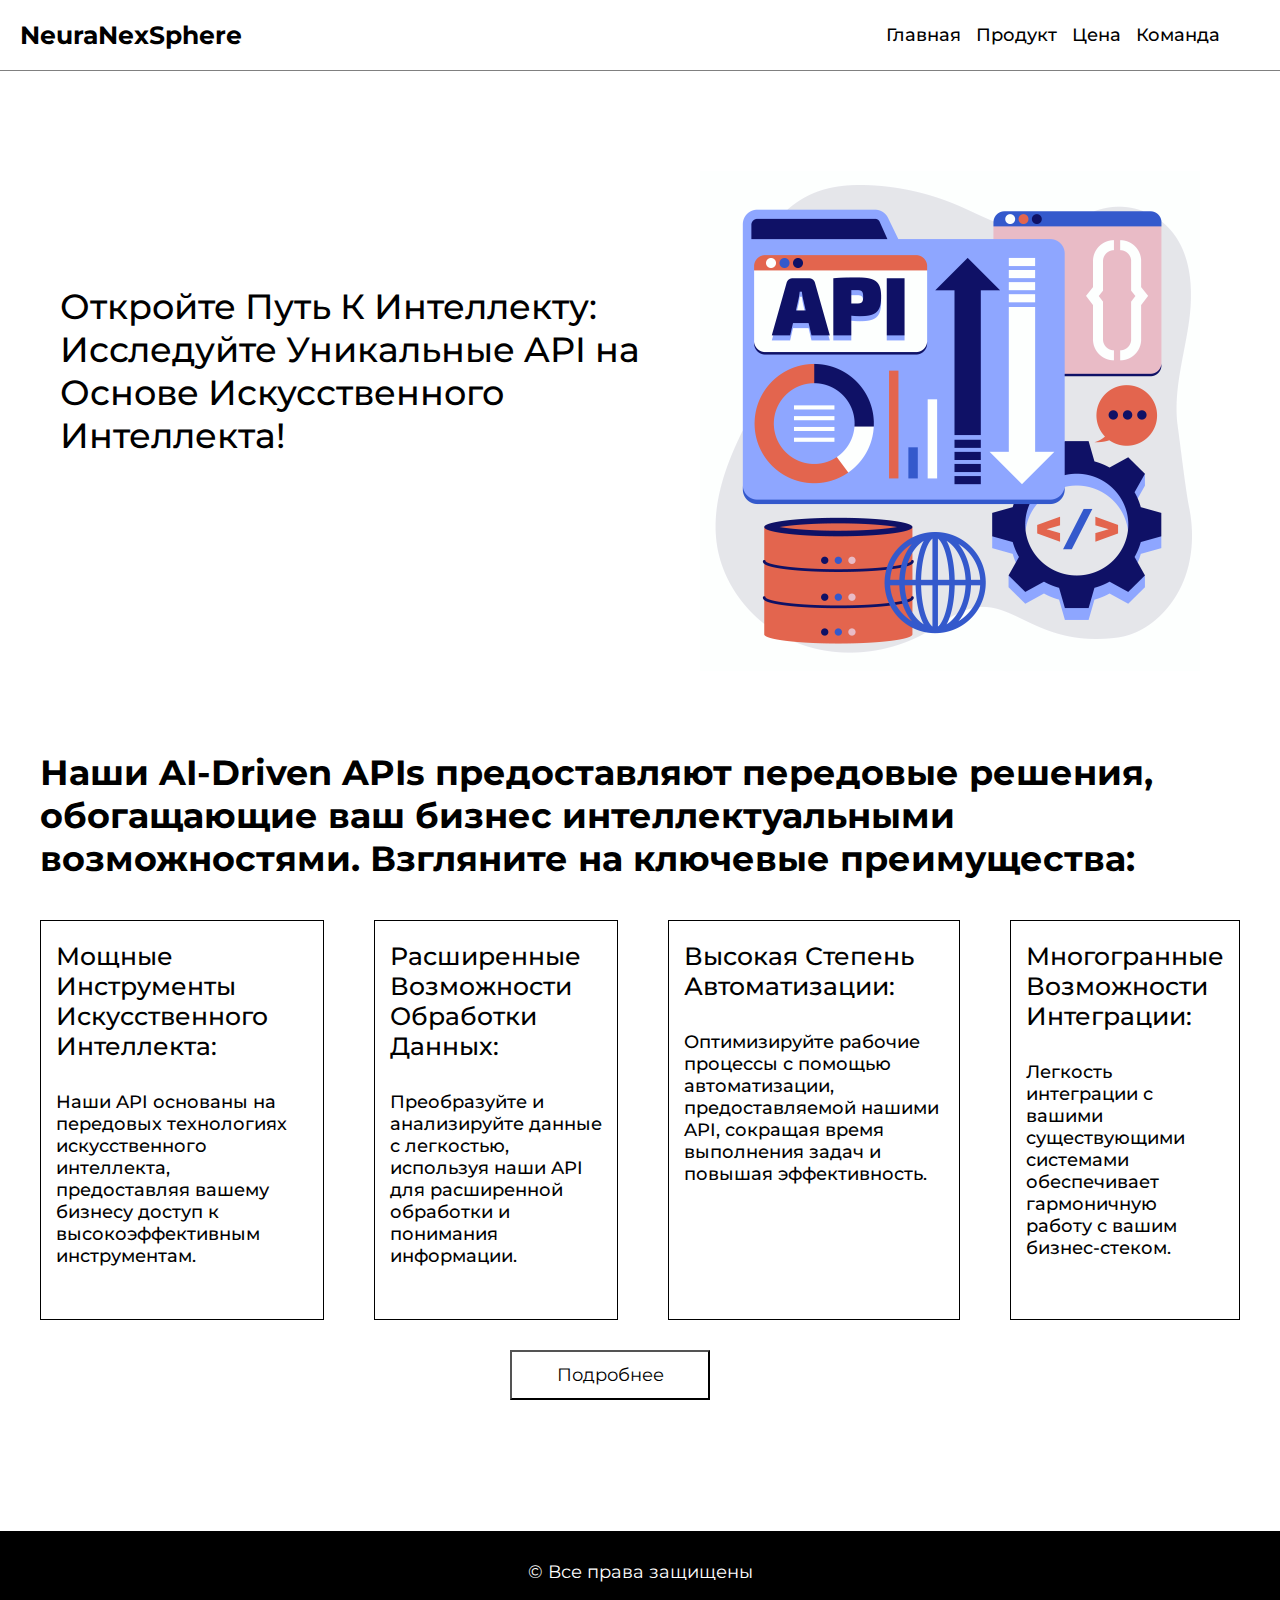
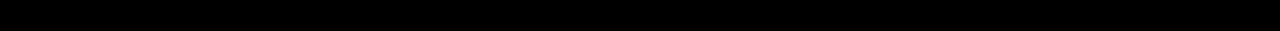
<file: index.html>
<!DOCTYPE html>
<html lang="en">

<head>
    <meta charset="UTF-8">
    <meta name="viewport" content="width=device-width, initial-scale=1.0">
    <link rel="stylesheet" href="styles/styles.css">
    <title>Document</title>
</head>

<body>
    <header class="header">
        <h1 class="title">NeuraNexSphere</h1>
        <ul class="menu-items">
            <li class="menu-item "><a class="active" href="./index.html">Главная</a></li>
            <li class="menu-item "><a class="active" href="./product.html">Продукт</a></li>
            <li class="menu-item "><a class="active" href="./price.html">Цена</a> </li>
            <li class="menu-item "><a class="active" href="./team.html">Команда</a></li>
        </ul>
        <div class="burger">
            <div></div>
            <div></div>
            <div></div>
        </div>
    </header>
    <main class="main">
        <section>
            <div class="main-info">
                <div class="main-title">Откройте Путь К Интеллекту: Исследуйте Уникальные API на Основе Искусственного
                    Интеллекта!</div>
                <div class="main-img">
                    <img class="api-img" src="./img/APIimg.jpg" alt="">
                </div>
            </div>
        </section>

        <section class="section-info">
            <div class="section-title">Наши AI-Driven APIs предоставляют передовые решения, обогащающие ваш бизнес
                интеллектуальными возможностями. Взгляните на ключевые преимущества:</div>
            <div class="section-cards">
                <div class="card">
                    <div class="card-title">
                        Мощные Инструменты Искусственного Интеллекта:
                    </div>
                    <div class="card-desc">
                        Наши API основаны на передовых технологиях искусственного интеллекта, предоставляя вашему
                        бизнесу доступ к высокоэффективным инструментам.
                    </div>
                </div>
                <div class="card">
                    <div class="card-title">
                        Расширенные Возможности Обработки Данных:
                    </div>
                    <div class="card-desc">
                        Преобразуйте и анализируйте данные с легкостью, используя наши API для расширенной обработки и понимания информации.
                    </div>
                </div>
                <div class="card">
                    <div class="card-title">
                        Высокая Степень Автоматизации:
                    </div>
                    <div class="card-desc">
                        Оптимизируйте рабочие процессы с помощью автоматизации, предоставляемой нашими API, сокращая время выполнения задач и повышая эффективность.
                    </div>
                </div>
                <div class="card">
                    <div class="card-title">
                        Многогранные Возможности Интеграции:    
                    </div>
                    <div class="card-desc">
                        Легкость интеграции с вашими существующими системами обеспечивает гармоничную работу с вашим бизнес-стеком.
                    </div>
                </div>
            </div>
            <button class="card-button">
                <a class="card-button-link" href="#">Подробнее</a>
            </button>
        </section>
    </main>

    <footer class="footer">
        <div class="footer-title">© Все права защищены</div>
    </footer>
</body>

</html>
</file>
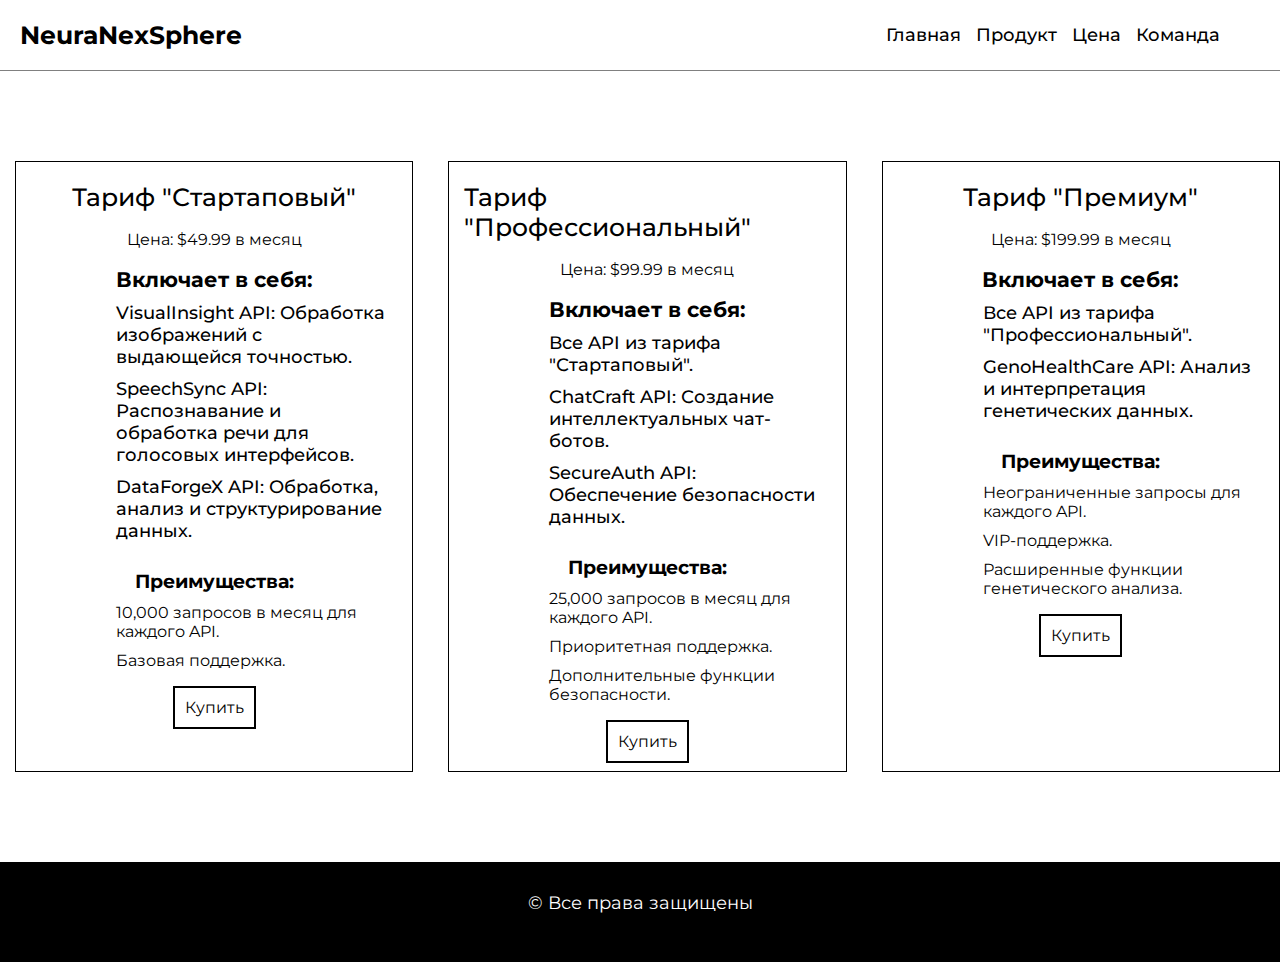
<file: price.html>
<!DOCTYPE html>
<html lang="en">

<head>
    <meta charset="UTF-8">
    <meta name="viewport" content="width=device-width, initial-scale=1.0">
    <link rel="stylesheet" href="styles/price.css">
    <title>Document</title>
</head>

<body>
    <header class="header">
        <h1 class="title">NeuraNexSphere</h1>
        <ul class="menu-items">
            <li class="menu-item "><a class="active" href="./index.html">Главная</a></li>
            <li class="menu-item "><a class="active" href="./product.html">Продукт</a></li>
            <li class="menu-item "><a class="active" href="./price.html">Цена</a> </li>
            <li class="menu-item "><a class="active" href="./team.html">Команда</a></li>
        </ul>
        <div class="burger">
            <div></div>
            <div></div>
            <div></div>
        </div>
    </header>
    <main class="main">
        <section>

            <div class="section-cards">
                <div class="card">
                    <div class="card-title">
                        Тариф "Стартаповый"
                    </div>
                    <div class="card-price">
                        Цена: $49.99 в месяц
                    </div>
                    <div class="card-desc">
                        <h3 class="title-adv">Включает в себя:</h3>
                        <ul class="card-items">
                            <li class="card-item">VisualInsight API: Обработка изображений с выдающейся точностью.</li>
                            <li class="card-item">SpeechSync API: Распознавание и обработка речи для голосовых интерфейсов.</li>
                            <li class="card-item">DataForgeX API: Обработка, анализ и структурирование данных.</li>
                        </ul>
                    </div>
                    <div class="card-advantages">
                        <h3 class="title-adv">Преимущества:</h3>
                        <ul class="card-items">
                            <li class="card-item">10,000 запросов в месяц для каждого API.</li>
                            <li class="card-item">Базовая поддержка.</li>
                        </ul>
                    </div>
                    <div>
                        <a class="card-buuton" href="#">Купить</a>
                    </div>
                </div>
                <div class="card">
                    <div class="card-title">
                        Тариф "Профессиональный"
                    </div>
                    <div class="card-price">
                        Цена: $99.99 в месяц
                    </div>
                    <div class="card-desc">
                        <h3 class="title-adv">Включает в себя:</h3>
                        <ul class="card-items">
                            <li class="card-item">Все API из тарифа "Стартаповый".</li>
                            <li class="card-item">ChatCraft API: Создание интеллектуальных чат-ботов.</li>
                            <li class="card-item">SecureAuth API: Обеспечение безопасности данных.</li>
                        </ul>
                    </div>
                    <div class="card-advantages">
                        <h3 class="title-adv">Преимущества:</h3>
                        <ul class="card-items">
                            <li class="card-item">25,000 запросов в месяц для каждого API.</li>
                            <li class="card-item">Приоритетная поддержка.</li>
                            <li class="card-item">Дополнительные функции безопасности.</li>
                        </ul>
                    </div>
                    <div>
                        <a class="card-buuton" href="#">Купить</a>
                    </div>
                </div>
                <div class="card">
                    <div class="card-title">
                        Тариф "Премиум"
                    </div>
                    <div class="card-price">
                        Цена: $199.99 в месяц
                    </div>
                    <div class="card-desc">
                        <h3 class="title-adv">Включает в себя:</h3>
                        <ul class="card-items">
                            <li class="card-item">Все API из тарифа "Профессиональный".</li>
                            <li class="card-item">GenoHealthCare API: Анализ и интерпретация генетических данных.</li>
                        </ul>
                    </div>
                    <div class="card-advantages">
                        <h3 class="title-adv">Преимущества:</h3>
                        <ul class="card-items">
                            <li class="card-item">Неограниченные запросы для каждого API.</li>
                            <li class="card-item">VIP-поддержка.</li>
                            <li class="card-item">Расширенные функции генетического анализа.</li>
                        </ul>
                    </div>
                    <div>
                        <a class="card-buuton" href="#">Купить</a>
                    </div>
                </div>
                
        </section>
    </main>

    <footer class="footer">
        <div class="footer-title">© Все права защищены</div>
    </footer>
</body>

</html>
</file>
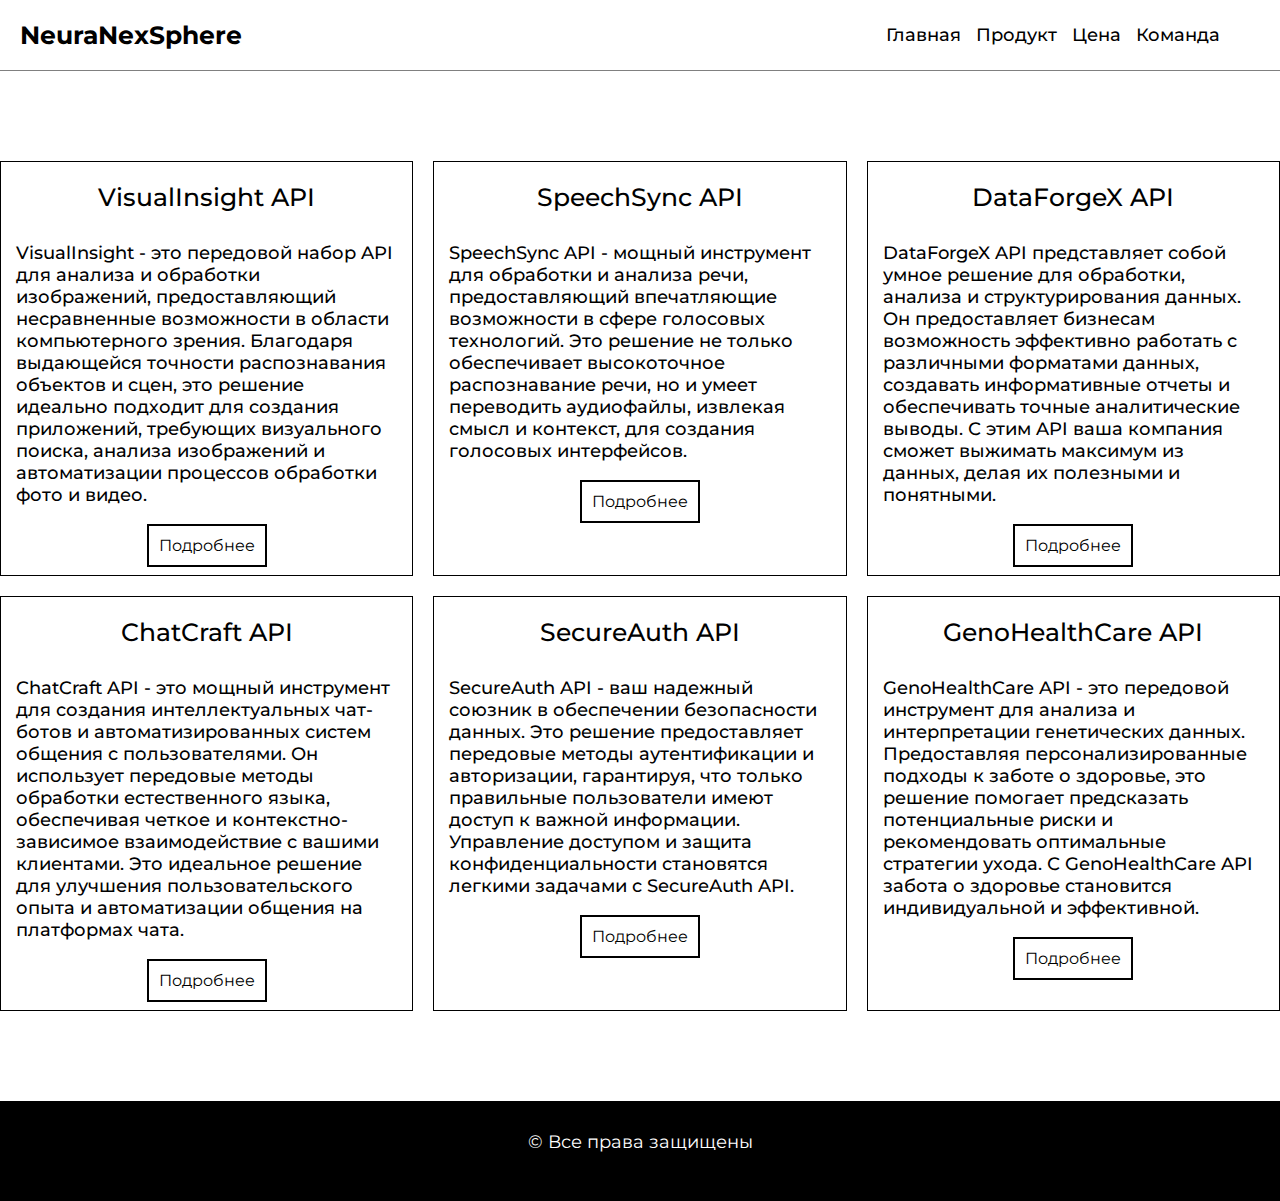
<file: product.html>
<!DOCTYPE html>
<html lang="en">

<head>
    <meta charset="UTF-8">
    <meta name="viewport" content="width=device-width, initial-scale=1.0">
    <link rel="stylesheet" href="styles/product.css">
    <title>Document</title>
</head>

<body>
    <header class="header">
        <h1 class="title">NeuraNexSphere</h1>
        <ul class="menu-items">
            <li class="menu-item "><a class="active" href="./index.html">Главная</a></li>
            <li class="menu-item "><a class="active" href="./product.html">Продукт</a></li>
            <li class="menu-item "><a class="active" href="./price.html">Цена</a> </li>
            <li class="menu-item "><a class="active" href="./team.html">Команда</a></li>
        </ul>
        <div class="burger">
            <div></div>
            <div></div>
            <div></div>
        </div>
    </header>
    <main class="main">
        <section>

            <div class="section-cards">
                <div class="card">
                    <div class="card-title">
                        VisualInsight API
                    </div>
                    <div class="card-desc">
                        VisualInsight - это передовой набор API для анализа и обработки изображений, предоставляющий несравненные возможности в области компьютерного зрения. Благодаря выдающейся точности распознавания объектов и сцен, это решение идеально подходит для создания приложений, требующих визуального поиска, анализа изображений и автоматизации процессов обработки фото и видео.
                    </div>
                    <div>
                        <a class="card-buuton" href="https://www.ibm.com/docs/ru/mvi/1.2.0?topic=overview">Подробнее</a>
                    </div>
                </div>
                <div class="card">
                    <div class="card-title">
                        SpeechSync API
                    </div>
                    <div class="card-desc">
                        SpeechSync API - мощный инструмент для обработки и анализа речи, предоставляющий впечатляющие возможности в сфере голосовых технологий. Это решение не только обеспечивает высокоточное распознавание речи, но и умеет переводить аудиофайлы, извлекая смысл и контекст, для создания голосовых интерфейсов.
                    </div>
                    <div>
                        <a class="card-buuton" href="https://cloud.yandex.ru/ru/docs/speechkit/tts/request">Подробнее</a>
                    </div>
                </div>
                <div class="card">
                    <div class="card-title">
                        DataForgeX API
                    </div>
                    <div class="card-desc">
                        DataForgeX API представляет собой умное решение для обработки, анализа и структурирования данных. Он предоставляет бизнесам возможность эффективно работать с различными форматами данных, создавать информативные отчеты и обеспечивать точные аналитические выводы. С этим API ваша компания сможет выжимать максимум из данных, делая их полезными и понятными.
                    </div>
                    <div>
                        <a class="card-buuton" href="https://github.com/data-forge/data-forge-ts/blob/master/docs/guide.md">Подробнее</a>
                    </div>
                </div>
                <div class="card">
                    <div class="card-title">
                        ChatCraft API    
                    </div>
                    <div class="card-desc">
                        ChatCraft API - это мощный инструмент для создания интеллектуальных чат-ботов и автоматизированных систем общения с пользователями. Он использует передовые методы обработки естественного языка, обеспечивая четкое и контекстно-зависимое взаимодействие с вашими клиентами. Это идеальное решение для улучшения пользовательского опыта и автоматизации общения на платформах чата.
                    </div>
                    <div>
                        <a class="card-buuton" href="https://github.com/tarasglek/chatcraft.org">Подробнее</a>
                    </div>
                </div>
                <div class="card">
                    <div class="card-title">
                        SecureAuth API  
                    </div>
                    <div class="card-desc">
                        SecureAuth API - ваш надежный союзник в обеспечении безопасности данных. Это решение предоставляет передовые методы аутентификации и авторизации, гарантируя, что только правильные пользователи имеют доступ к важной информации. Управление доступом и защита конфиденциальности становятся легкими задачами с SecureAuth API.
                    </div>
                    <div>
                        <a class="card-buuton" href="https://apitracker.io/a/secureauth">Подробнее</a>
                    </div>
                </div>
                <div class="card">
                    <div class="card-title">
                        GenoHealthCare API 
                    </div>
                    <div class="card-desc">
                        GenoHealthCare API - это передовой инструмент для анализа и интерпретации генетических данных. Предоставляя персонализированные подходы к заботе о здоровье, это решение помогает предсказать потенциальные риски и рекомендовать оптимальные стратегии ухода. С GenoHealthCare API забота о здоровье становится индивидуальной и эффективной.
                </div>
                <div>
                    <a class="card-buuton" href="https://www.genoahealthcare.com/">Подробнее</a>
                </div>
            </div>
        </section>
    </main>

    <footer class="footer">
        <div class="footer-title">© Все права защищены</div>
    </footer>
</body>

</html>
</file>
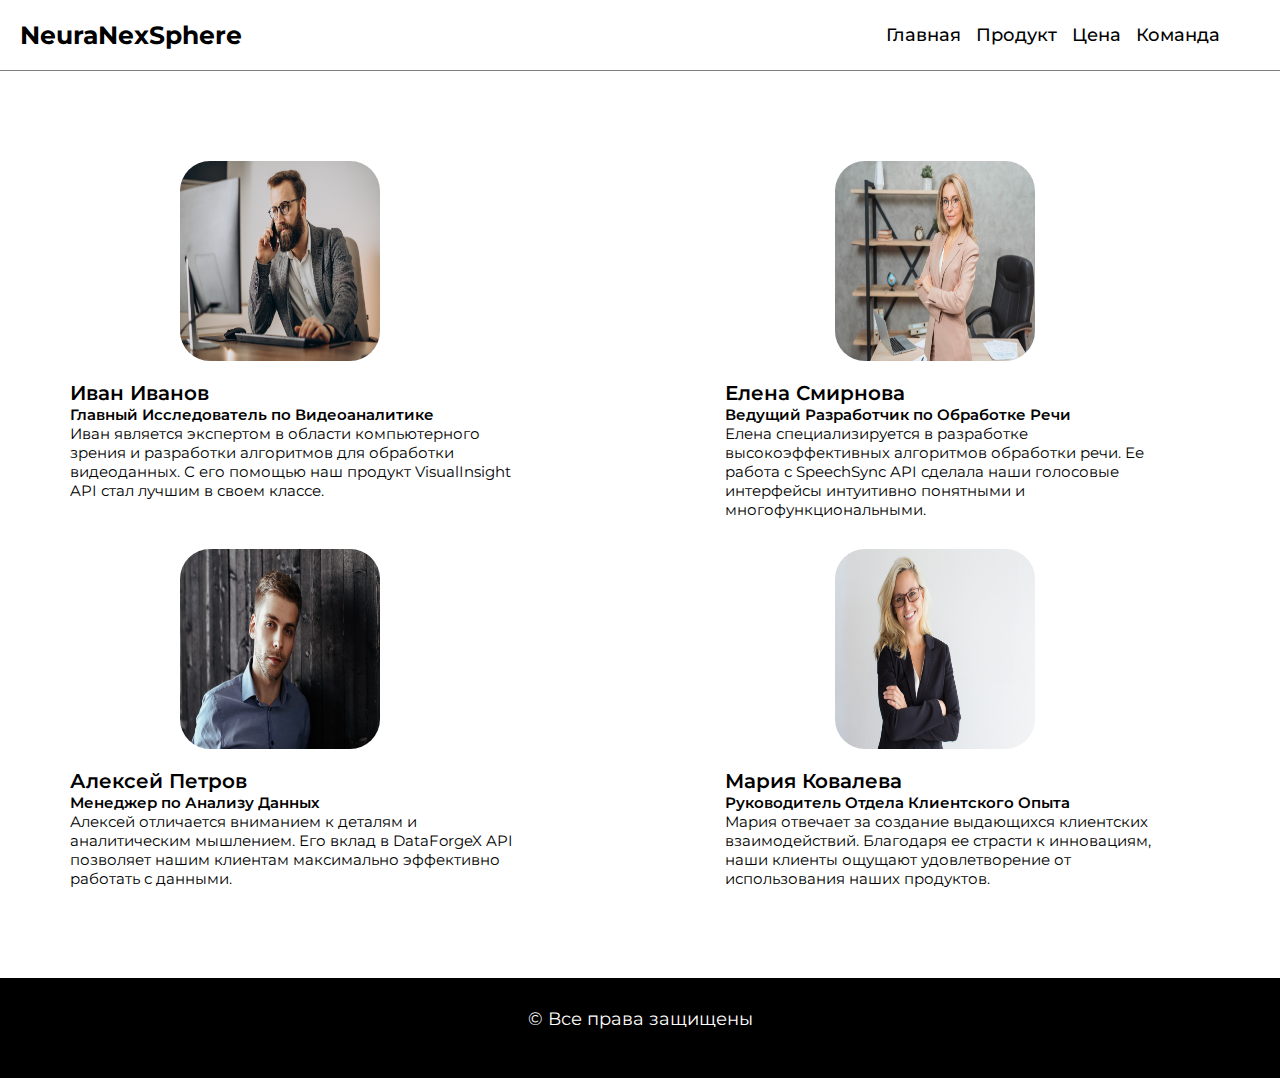
<file: team.html>
<!DOCTYPE html>
<html lang="en">

<head>
    <meta charset="UTF-8">
    <meta name="viewport" content="width=device-width, initial-scale=1.0">
    <link rel="stylesheet" href="./styles/team.css">
    <title>Document</title>
</head>

<body>
    <header class="header">
        <h1 class="title">NeuraNexSphere</h1>
        <ul class="menu-items">
            <li class="menu-item "><a class="active" href="./index.html">Главная</a></li>
            <li class="menu-item "><a class="active" href="./product.html">Продукт</a></li>
            <li class="menu-item "><a class="active" href="./price.html">Цена</a> </li>
            <li class="menu-item "><a class="active" href="./team.html">Команда</a></li>
        </ul>
        <div class="burger">
            <div></div>
            <div></div>
            <div></div>
        </div>
    </header>
    <main class="main">
        <section>
            <div class="team-cards">
                <div class="team-card">
                    <img class="team-img" src="./img/man.jpg" alt="Man">
                    <div class="title-team">Иван Иванов</div>
                    <div class="title-card">Главный Исследователь по Видеоаналитике</div>
                    <div class="subtitle-card">Иван является экспертом в области компьютерного зрения и разработки алгоритмов для обработки видеоданных. С его помощью наш продукт VisualInsight API стал лучшим в своем классе.</div>
                </div>
                <div class="team-card">
                    <img class="team-img" src="./img/girl1.jpg" alt="Man">
                    <div class="title-team">Елена Смирнова</div>
                    <div class="title-card">Ведущий Разработчик по Обработке Речи</div>
                    <div class="subtitle-card">Елена специализируется в разработке высокоэффективных алгоритмов обработки речи. Ее работа с SpeechSync API сделала наши голосовые интерфейсы интуитивно понятными и многофункциональными.</div>
                </div>
                <div class="team-card">
                    <img class="team-img" src="./img/man2.jpg" alt="Man">
                    <div class="title-team">Алексей Петров</div>
                    <div class="title-card">Менеджер по Анализу Данных</div>
                    <div class="subtitle-card">Алексей отличается вниманием к деталям и аналитическим мышлением. Его вклад в DataForgeX API позволяет нашим клиентам максимально эффективно работать с данными.</div>
                </div>
                <div class="team-card">
                    <img class="team-img" src="./img/girl2.jpg" alt="Man">
                    <div class="title-team">Мария Ковалева</div>
                    <div class="title-card">Руководитель Отдела Клиентского Опыта</div>
                    <div class="subtitle-card">Мария отвечает за создание выдающихся клиентских взаимодействий. Благодаря ее страсти к инновациям, наши клиенты ощущают удовлетворение от использования наших продуктов.</div>
                </div>
            </div>        
                
        </section>
    </main>

    <footer class="footer">
        <div class="footer-title">© Все права защищены</div>
    </footer>
</body>

</html>
</file>
<file: styles/styles.css>
@import url('https://fonts.googleapis.com/css2?family=Montserrat:wght@400;500;600;700;800&display=swap');

* {
    margin: 0;
    padding: 0;
    box-sizing: border-box;
    font-family: 'Montserrat', sans-serif;
}

li {
    list-style-type: none;
}

.burger {
    display: none;
}

.active:hover  {
    color: red;
}

.header {
    display: flex;
    justify-content: space-between;
    align-items: center;
    padding: 20px; 
    border-bottom: 1px solid grey;
}
a {
    text-decoration: none;
    color: black;
}

.title {
    font-size: 25px;
}

.menu-items {
    list-style-type: none;
    margin: 0;
    padding: 0;
    text-align: center;
    font-size: 18px;
    margin-right: 30px;
    font-weight: 500;
}

.menu-item {
    display: inline-block;
    margin-right: 10px;
    gap: 40px;
}

/*Main*/

.main-info {
    display: flex;
    justify-content: space-between;
    align-items: center;
}

.main-title {
    font-size: 35px;
    font-weight: 500;
    /* height: 100px; */
    width: 700px;
    margin-left: 60px;
}

.api-img {
    width: 500px;   
    display: flex;
    justify-content: space-between;
}

.main-img {
    margin-right: 80px;
    margin-top: 100px;  
} 


/*section*/

.section-info{
    width: 1200px;
    height: 700px;
    margin: 80px auto;
}

.section-title {
    font-size: 35px;
    font-weight: 700;
    margin-bottom: 40px;
}

/*Cards*/

.section-cards{
    display: flex;
    justify-content: space-between;
    gap: 50px;
}

.card {
    display: flex;
    flex-direction: column;
    align-items: center;
    gap: 30px;
    padding: 20px 15px;
    border: 1px solid #000;
    min-height: 400px
}

.card-title {
    font-size: 25px;
    font-weight: 500;
}
.card-desc {
    font-size: 18px;
    font-weight: 500;
}

.card-button{
    width: 200px;
    height: 50px;
    background-color: #FFF;
    font-size: 18px;
    margin-top: 30px;
    margin-left: 470px;

}

.card-button:hover {
    height: 60px;
}

/*footer*/

.footer{
    width: 100%;
    height: 100px;  
    background: #000;
}

.footer-title {
    font-size: 18px;
    color: #FFF;
    display: flex;
    justify-content: center;
    align-items: center;
    padding-top: 30px;
}


/*Media*/

@media (max-width: 360px) {
    .burger {
        width: 27px;
        height: 20px;           
        display: grid;
        grid-template-rows: repeat(3, 1fr);
        gap: 5px;
    }

    .burger div {
        background-color: #000;
    }

    .menu-items {
        display: none;
    }
    .main-info{
        display: flex;
        flex-wrap: wrap;
    }
    .main-title {
        font-size: 20px;
        margin: 0 auto;
        margin-top: 30px;
        margin-left: 15px;
    }
    .api-img {
        width: 300px;
        margin: 0 auto;
    }

    .section-info  {
        min-height: 2000px;
        width: 360px;
    }
    .section-title  {
        font-size: 15px;
        width: 300px;
        margin: 0 auto;
        margin-bottom: 30px;
    }

    .section-cards {
        display: flex;
        flex-direction: column;
        align-items: center;
    }

    .card{
        width: 340px;                   
    }

    .card-button {
        width: 186px;
        height: 50px;
        background-color: #FFF;
        font-size: 18px;
        margin-top: 30px;
        margin-left: 73px;
    }

    .footer{
        height: 140px;
    }
}


@media (max-width: 768px) {
    
    .main-info{
        display: flex;
        flex-wrap: wrap;
    }
    .main-title {
        font-size: 30px;
        margin: 0 auto;
        margin-top: 20px;
        margin-left: 30px;
        width: 300px;
    }
    .api-img {
        width: 300px;
        margin-bottom: 90px;
    }

    .section-info  {
        min-height: 2000px;
        width: 768px;
    }
    .section-title  {
        font-size: 20px;
        margin-left: 15px;
        margin-bottom: 30px;
    }

    .section-cards {
        display: flex;
        flex-direction: column;
        align-items: center;
    }

    .card{
        width: 340px;                   
    }

    .card-button {
        width: 186px;
        height: 50px;
        background-color: #FFF;
        font-size: 18px;
        margin-top: 30px;
        margin-left: 281px;
    }

    .footer{
        height: 140px;
    }
}
</file>
<file: styles/price.css>
@import url('https://fonts.googleapis.com/css2?family=Montserrat:wght@400;500;600;700;800&display=swap');

* {
    margin: 0;
    padding: 0;
    box-sizing: border-box;
    font-family: 'Montserrat', sans-serif;
}

li {
    list-style-type: none;
}
.active:hover  {
    color: red;
}

.burger {
    display: none;
}

.header {
    display: flex;
    justify-content: space-between;
    align-items: center;
    padding: 20px; 
    border-bottom: 1px solid grey;
}
a {
    text-decoration: none;
    color: black;
}

.title {
    font-size: 25px;
}

.menu-items {
    list-style-type: none;
    margin: 0;
    padding: 0;
    text-align: center;
    font-size: 18px;
    margin-right: 30px;
    font-weight: 500;
}

.menu-item {
    display: inline-block;
    margin-right: 10px;
    gap: 40px;
}

/*Main*/

/*Cards*/

.section-cards{
    display: grid;
    grid-template-columns: repeat(3, 1fr); 
    gap: 20px;
    margin-top: 90px;
    margin-bottom: 90px;
}

.card {
    display: flex;
    flex-direction: column;
    align-items: center;
    gap: 18px;
    padding: 20px 15px;
    border: 1px solid #000;
    min-height: 400px;
    margin-left: 15px;
}

.card-title {
    font-size: 25px;
    font-weight: 500;
}
.card-desc {
    font-size: 18px;
    font-weight: 500;
}

.card-buuton {
    padding: 10px;
    border: 2px solid #000;
    cursor: pointer;
}
.card-buuton:hover {
    padding: 15px;
}

.title-adv {
    display: flex;
    justify-content: center;
}

.card-item {
    margin: 10px;
    display: flex;
    padding-left: 75px;
}

/*footer*/

.footer{
    width: 100%;
    height: 100px;  
    background: #000;
}

.footer-title {
    font-size: 18px;
    color: #FFF;
    display: flex;
    justify-content: center;
    align-items: center;
    padding-top: 30px;
}


/*Media*/

@media (max-width: 360px) {
    .burger {
        width: 27px;
        height: 20px;           
        display: grid;
        grid-template-rows: repeat(3, 1fr);
        gap: 5px;
    }

    .burger div {
        background-color: #000;
    }

    .menu-items {
        display: none;
    }
    .main-info{
        display: flex;
        flex-wrap: wrap;
    }
    .main-title {
        font-size: 20px;
        margin: 0 auto;
        margin-top: 30px;
        margin-left: 15px;
    }
    .api-img {
        width: 300px;
        margin: 0 auto;
    }

    .section-info  {
        min-height: 2000px;
        width: 360px;
    }
    .section-title  {
        font-size: 15px;
        width: 300px;
        margin: 0 auto;
        margin-bottom: 30px;
    }

    .section-cards {
        display: flex;
        flex-direction: column;
        align-items: center;
    }

    .card{
        width: 340px;                   
    }

    .card-button {
        width: 186px;
        height: 50px;
        background-color: #FFF;
        font-size: 18px;
        margin-top: 30px;
        margin-left: 73px;
    }

    .card-title {
        font-size: 20px;
    }

    .card-items {
        padding-right: 65px;
    }

    .title-adv{
        padding-right: 15px;
    }

    .footer{
        height: 140px;
    }
}


@media (max-width: 768px) {
    .card-title {
        font-size: 20px;
    }
    .main-info{
        display: flex;
        flex-wrap: wrap;
    }
    .main-title {
        font-size: 30px;
        margin: 0 auto;
        margin-top: 20px;
        margin-left: 30px;
        width: 300px;
    }
    .api-img {
        width: 300px;
        margin-bottom: 90px;
    }

    .section-info  {
        min-height: 2000px;
        width: 768px;
    }
    .section-title  {
        font-size: 20px;
        margin-left: 15px;
        margin-bottom: 30px;
    }

    .section-cards {
        display: flex;
        flex-direction: column;
        align-items: center;
    }

    .title-adv {
        padding-left: 30px;
    }

    .card{
        width: 340px;                   
    }

    .card-button {
        width: 186px;
        height: 50px;
        background-color: #FFF;
        font-size: 18px;
        margin-top: 30px;
        margin-left: 281px;
    }

    .footer{
        height: 140px;
    }
}
</file>
<file: styles/product.css>
@import url('https://fonts.googleapis.com/css2?family=Montserrat:wght@400;500;600;700;800&display=swap');

* {
    margin: 0;
    padding: 0;
    box-sizing: border-box;
    font-family: 'Montserrat', sans-serif;
}

li {
    list-style-type: none;
}

.active:hover  {
    color: red;
}
.burger {
    display: none;
}

.header {
    display: flex;
    justify-content: space-between;
    align-items: center;
    padding: 20px; 
    border-bottom: 1px solid grey;
}
a {
    text-decoration: none;
    color: black;
}

.title {
    font-size: 25px;
}

.menu-items {
    list-style-type: none;
    margin: 0;
    padding: 0;
    text-align: center;
    font-size: 18px;
    margin-right: 30px;
    font-weight: 500;
}

.menu-item {
    display: inline-block;
    margin-right: 10px;
    gap: 40px;
}

/*Main*/

/*Cards*/

.section-cards{
    display: grid;
    grid-template-columns: repeat(3, 1fr); 
    gap: 20px;
    margin-top: 90px;
    margin-bottom: 90px;
}

.card {
    display: flex;
    flex-direction: column;
    align-items: center;
    gap: 30px;
    padding: 20px 15px;
    border: 1px solid #000;
    min-height: 400px
}

.card-title {
    font-size: 25px;
    font-weight: 500;
}
.card-desc {
    font-size: 18px;
    font-weight: 500;
}

.card-buuton {
    padding: 10px;
    border: 2px solid #000;
    cursor: pointer;
}
.card-buuton:hover {
    padding: 15px;
}
/*footer*/

.footer{
    width: 100%;
    height: 100px;  
    background: #000;
}

.footer-title {
    font-size: 18px;
    color: #FFF;
    display: flex;
    justify-content: center;
    align-items: center;
    padding-top: 30px;
}


/*Media*/

@media (max-width: 360px) {
    .burger {
        width: 27px;
        height: 20px;           
        display: grid;
        grid-template-rows: repeat(3, 1fr);
        gap: 5px;
    }

    .burger div {
        background-color: #000;
    }

    .menu-items {
        display: none;
    }
    .main-info{
        display: flex;
        flex-wrap: wrap;
    }
    .main-title {
        font-size: 20px;
        margin: 0 auto;
        margin-top: 30px;
        margin-left: 15px;
    }
    .api-img {
        width: 300px;
        margin: 0 auto;
    }

    .section-info  {
        min-height: 2000px;
        width: 360px;
    }
    .section-title  {
        font-size: 15px;
        width: 300px;
        margin: 0 auto;
        margin-bottom: 30px;
    }

    .section-cards {
        display: flex;
        flex-direction: column;
        align-items: center;
    }

    .card{
        width: 340px;                   
    }

    .card-button {
        width: 186px;
        height: 50px;
        background-color: #FFF;
        font-size: 18px;
        margin-top: 30px;
        margin-left: 73px;
    }

    .footer{
        height: 140px;
    }
}


@media (max-width: 768px) {
    
    .main-info{
        display: flex;
        flex-wrap: wrap;
    }
    .main-title {
        font-size: 30px;
        margin: 0 auto;
        margin-top: 20px;
        margin-left: 30px;
        width: 300px;
    }
    .api-img {
        width: 300px;
        margin-bottom: 90px;
    }

    .section-info  {
        min-height: 2000px;
        width: 768px;
    }
    .section-title  {
        font-size: 20px;
        margin-left: 15px;
        margin-bottom: 30px;
    }

    .section-cards {
        display: flex;
        flex-direction: column;
        align-items: center;
    }

    .card{
        width: 340px;                   
    }

    .card-button {
        width: 186px;
        height: 50px;
        background-color: #FFF;
        font-size: 18px;
        margin-top: 30px;
        margin-left: 281px;
    }

    .footer{
        height: 140px;
    }
}
</file>
<file: styles/team.css>
@import url('https://fonts.googleapis.com/css2?family=Montserrat:wght@400;500;600;700;800&display=swap');

* {
    margin: 0;
    padding: 0;
    box-sizing: border-box;
    font-family: 'Montserrat', sans-serif;
}

li {
    list-style-type: none;
}
.active:hover  {
    color: red;
}

.burger {
    display: none;
}

.header {
    display: flex;
    justify-content: space-between;
    align-items: center;
    padding: 20px; 
    border-bottom: 1px solid grey;
}
a {
    text-decoration: none;
    color: black;
}

.title {
    font-size: 25px;
}

.menu-items {
    list-style-type: none;
    margin: 0;
    padding: 0;
    text-align: center;
    font-size: 18px;
    margin-right: 30px;
    font-weight: 500;
}

.menu-item {
    display: inline-block;
    margin-right: 10px;
    gap: 40px;
}

/*Main*/

/*Cards*/

.team-cards {
    display: grid;
    grid-template-columns: repeat(2, 1fr); 
    gap: 30px;
    margin-top: 90px;
    margin-bottom: 90px;
}

.team-card {
    width: 80%;
    margin-left: 30px;
}

.title-team {
    font-size: 20px;
    margin-left: 40px;
    font-weight: 600;
}

.title-card {
    font-size: 15px;
    font-weight: 600;
    margin-left: 40px;
}
.subtitle-card {
    font-size: 15px;
    font-weight: 400;
    margin-left: 40px;
}

.team-img{
    width: 200px;
    height: 200px;
    border-radius: 15%;
    display: flex;
    justify-content: center;
    align-items: center;
    margin: 0 auto;
    margin-bottom: 20px;
}

/*footer*/

.footer{
    width: 100%;
    height: 100px;  
    background: #000;
}

.footer-title {
    font-size: 18px;
    color: #FFF;
    display: flex;
    justify-content: center;
    align-items: center;
    padding-top: 30px;
}


/*Media*/

@media (max-width: 360px) {
    .burger {
        width: 27px;
        height: 20px;           
        display: grid;
        grid-template-rows: repeat(3, 1fr);
        gap: 5px;
    }

    .burger div {
        background-color: #000;
    }

    .menu-items {
        display: none;
    }
    .main-info{
        display: flex;
        flex-wrap: wrap;
    }
    .main-title {
        font-size: 20px;
        margin: 0 auto;
        margin-top: 30px;
        margin-left: 15px;
    }

    .team-cards {
        display: flex;
        flex-direction: column;
        gap: 30px;
        margin-top: 90px;
        margin-bottom: 90px;
    }
    
    .team-card {
        width: 80%;
        margin-left: 30px;
    }
    
    .title-team {
        font-size: 20px;
        margin-left: 40px;
        font-weight: 600;
        margin-bottom: 10px;
    }
    
    .title-card {
        font-size: 15px;
        font-weight: 600;
        margin-left: 40px;
        margin-bottom: 10px;

    }
    .subtitle-card {
        font-size: 15px;
        font-weight: 400;
        margin-left: 40px;
    }
    
    .team-img{
        width: 200px;
        height: 200px;
        border-radius: 15%;
        display: flex;
        justify-content: center;
        align-items: center;
        margin: 0 auto;
        margin-bottom: 20px;
    }

    .footer{
        height: 140px;
    }
}


@media (max-width: 768px) {
    .card-title {
        font-size: 20px;
    }
    .main-info{
        display: flex;
        flex-wrap: wrap;
    }
    .main-title {
        font-size: 30px;
        margin: 0 auto;
        margin-top: 20px;
        margin-left: 30px;
        width: 300px;
    }
    .api-img {
        width: 300px;
        margin-bottom: 90px;
    }

    .section-info  {
        min-height: 2000px;
        width: 768px;
    }
    .section-title  {
        font-size: 20px;
        margin-left: 15px;
        margin-bottom: 30px;
    }

    .section-cards {
        display: flex;
        flex-direction: column;
        align-items: center;
    }

    .title-adv {
        padding-left: 30px;
    }

    .card{
        width: 340px;                   
    }

    .card-button {
        width: 186px;
        height: 50px;
        background-color: #FFF;
        font-size: 18px;
        margin-top: 30px;
        margin-left: 281px;
    }

    .footer{
        height: 140px;
    }
}
</file>
